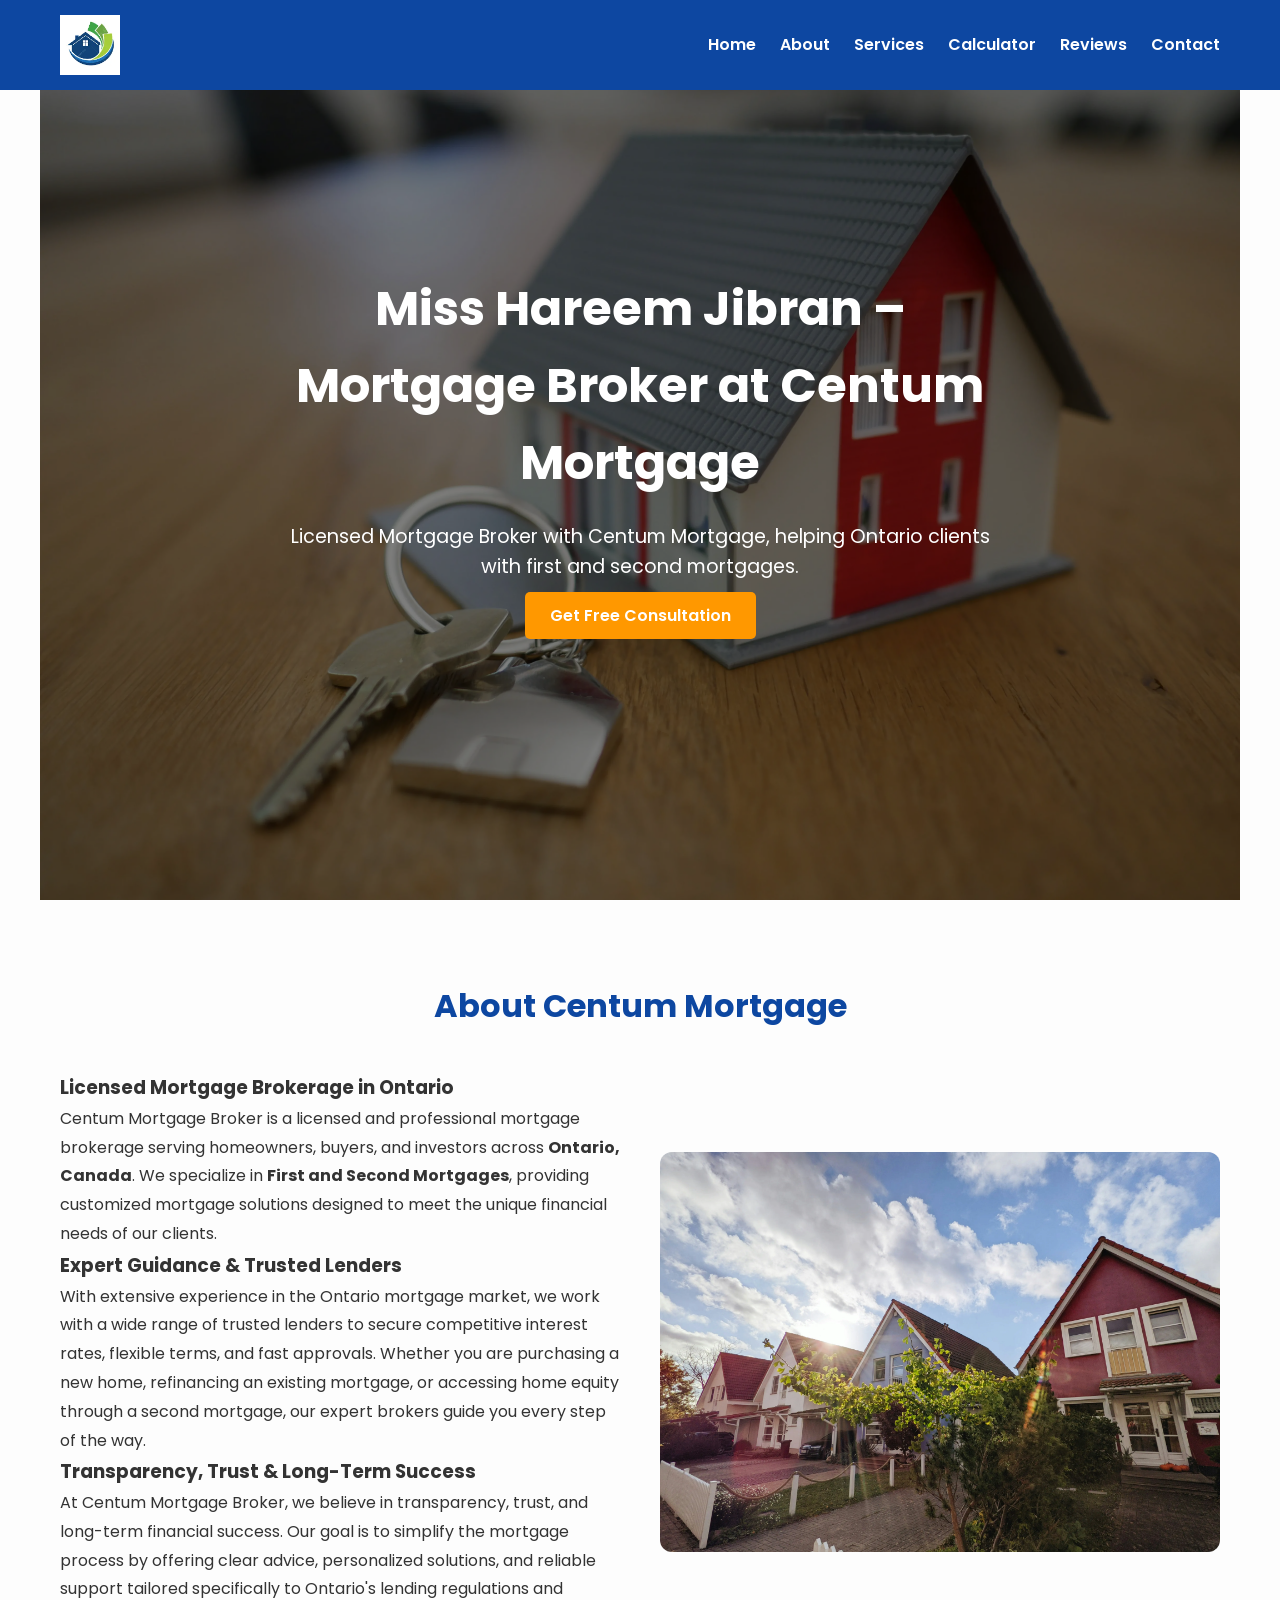
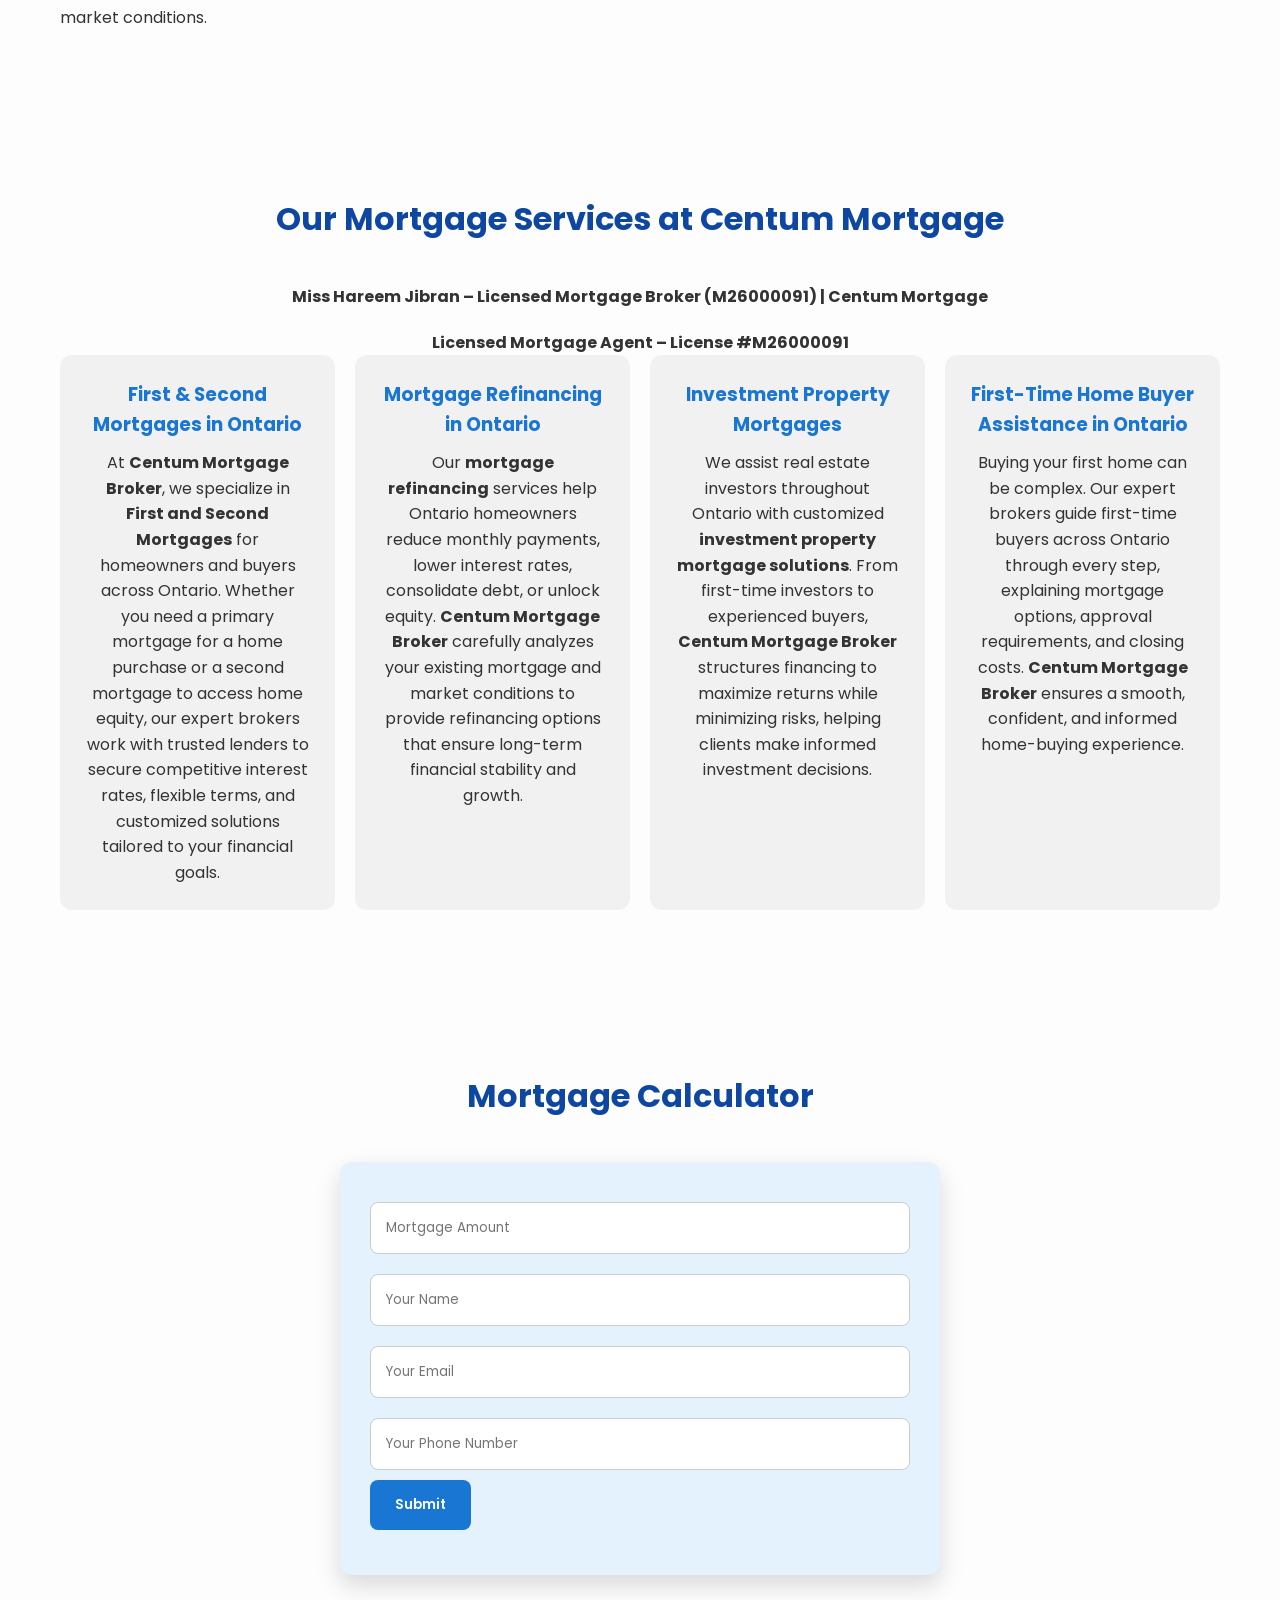
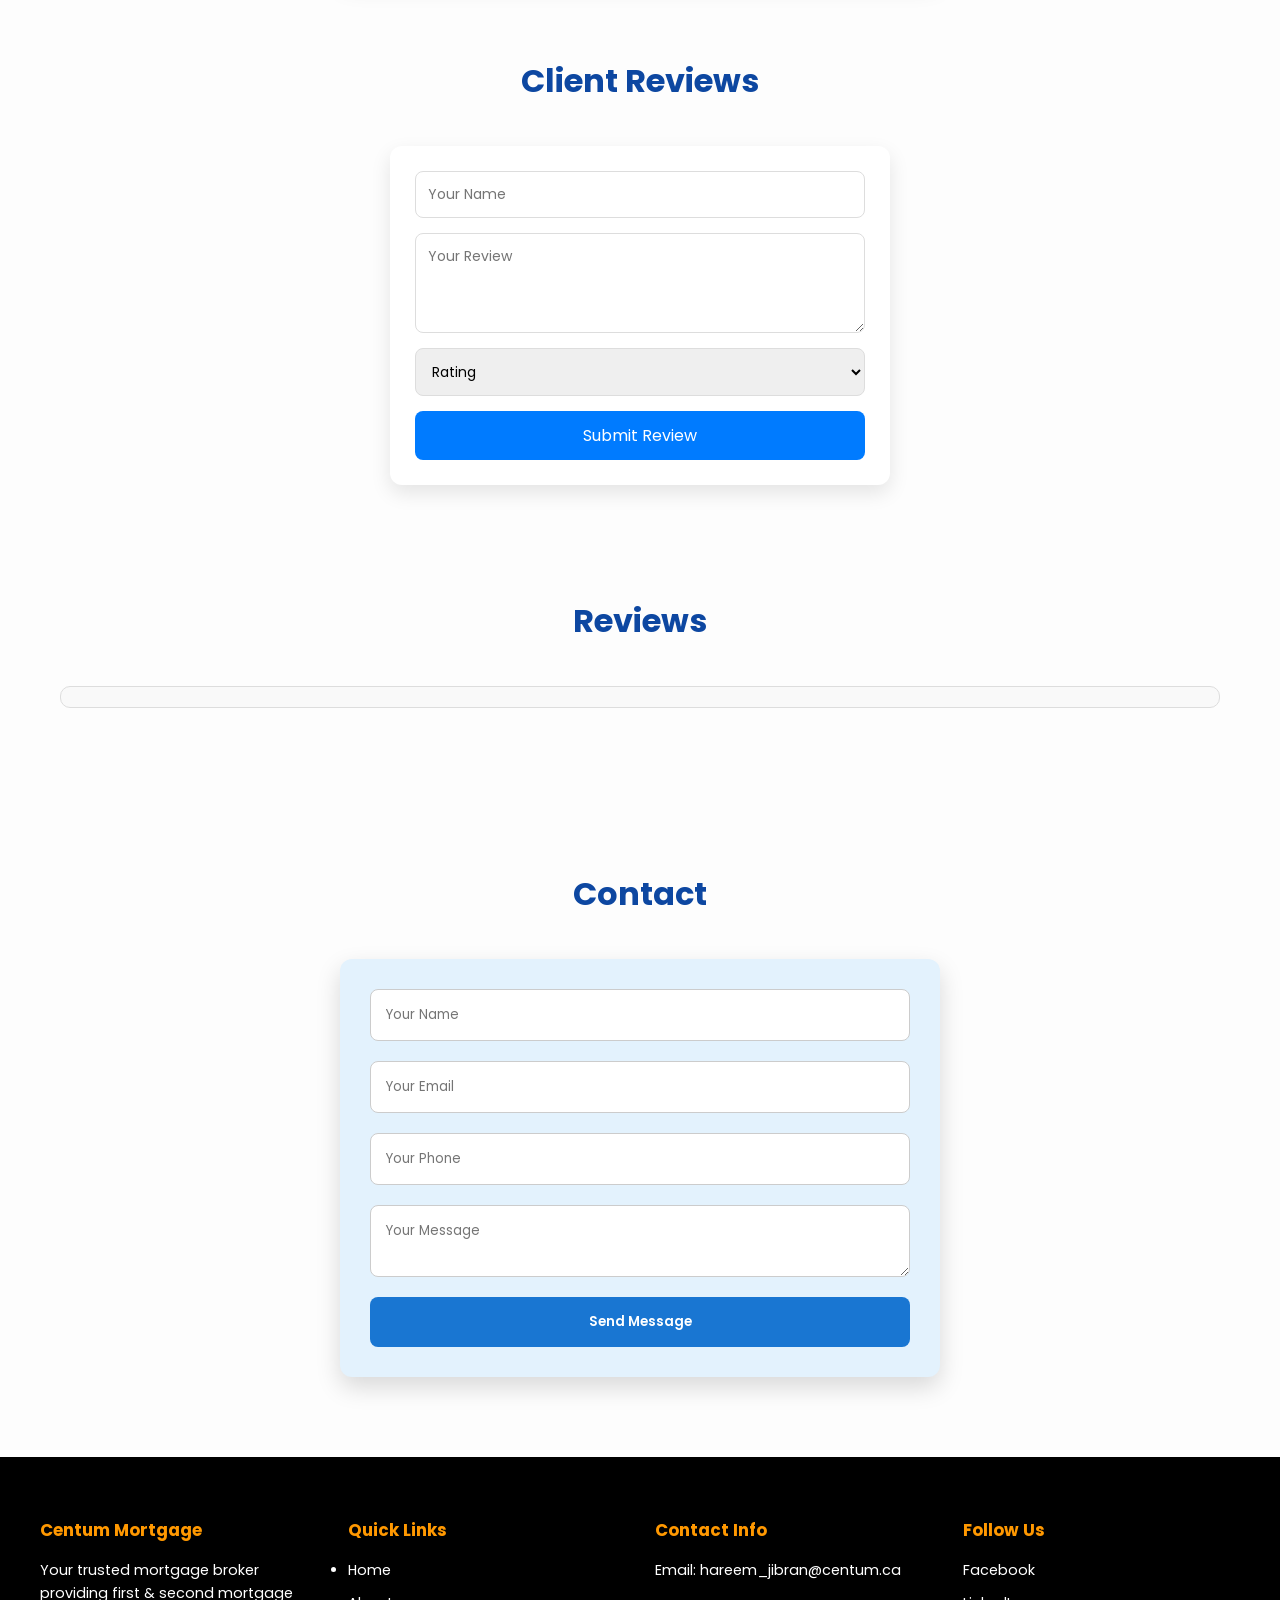
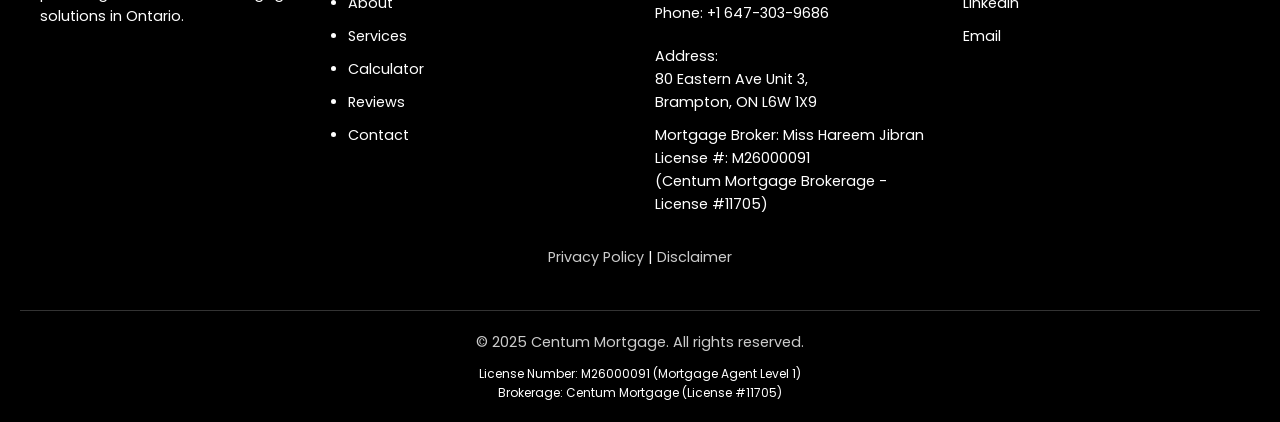
<file: index.html>
<!DOCTYPE html>
  <html lang="en-CA">
<head>
<meta charset="UTF-8">
<meta name="viewport" content="width=device-width, initial-scale=1.0">
<meta name="referrer" content="strict-origin-when-cross-origin">
<meta name="description" content="Professional mortgage broker website with services, contact form, calculator, and client reviews.">
<meta name="keywords" content="Mortgage broker, First & Second Mortgages, Refinance, Mortgage services, Ontario mortgage broker">
<meta property="og:title" content="Ontario Mortgage Broker | First & Second Mortgages">
<meta property="og:description" content="Licensed mortgage broker helping Ontario clients with first & second mortgages.">
<meta property="og:image" content="https://ontariomortgagebrokerca.ca/images/ontario-mortgage-broker-hero.webp">
<meta property="og:url" content="https://ontariomortgagebrokerca.ca/">
<meta property="og:type" content="website">
<meta name="robots" content="index, follow">

<title>Ontario-Mortgage Broker | First & Second Mortgages</title>
<link rel="canonical" href="https://ontariomortgagebrokerca.ca/">
<link rel="preload" as="image" href="images/ontario-mortgage-broker-hero.webp">
<link href="https://fonts.googleapis.com/css2?family=Poppins:wght@400;600&display=swap" rel="stylesheet">
<link rel="stylesheet" href="css/style.css">
 <!-- SCHEMA MARKUP (SEO) -->

<script type="application/ld+json">
{
  "@context": "https://schema.org",
  "@type": "MortgageBroker",
  "name": "Miss Hareem Jibran Mortgage Broker",
  "url": "https://ontariomortgagebrokerca.ca",
  "logo": "https://ontariomortgagebrokerca.ca/ontario-mortgage-broker-logo.webp",
  "telephone": "+1-647-303-9686",
  "affiliation": {
    "@type": "Organization",
    "name": "Centum Mortgage"
  },
  "address": {
    "@type": "PostalAddress",
    "streetAddress": "80 Eastern Ave Unit 3",
    "addressLocality": "Brampton",
    "addressRegion": "ON",
    "postalCode": "L6W 1X9",
    "addressCountry": "CA"
  },
  "areaServed": {
    "@type": "AdministrativeArea",
    "name": "Ontario, Canada"
  },
  "serviceProvided": [
    "First Mortgages",
    "Second Mortgages",
    "Mortgage Refinancing",
    "Investment Property Mortgages"
  ],
  "sameAs": [
    "https://www.facebook.com/",
    "https://www.linkedin.com/"
  ]
}
</script>






<!-- Google tag (gtag.js) -->
<script async src="https://www.googletagmanager.com/gtag/js?id=AW-18062397955"></script>

<script>
  window.dataLayer = window.dataLayer || [];
  function gtag(){dataLayer.push(arguments);}
  gtag('js', new Date());

  gtag('config', 'AW-18062397955');
</script>




</head>
<body>

<!-- Header -->
<header>
<div class="container">
<div class="logo">
  <!-- <img src="logo.png" alt="MortgagePro Logo" style="height:50px;"> -->
   <img 
  src="images/ontario-mortgage-broker-logo.webp"
  alt="Ontario Mortgage Broker logo – licensed mortgage brokerage in Ontario Canada"
  loading="lazy"
  width="60"
  height="60"
>

</div>
<nav>
<a href="#hero">Home</a>
<a href="#about">About</a>
<a href="#services">Services</a>
<a href="#calculator">Calculator</a>
<a href="#reviews">Reviews</a>
<a href="#contact">Contact</a>
</nav>
</div>
</header>

<!-- Hero Section -->

<section class="hero" id="hero">
  <img src="images/ontario-mortgage-broker-hero.webp" alt="Ontario mortgage broker helping clients with first and second mortgages in Brampton" class="hero-img" loading="eager">
  <div class="hero-content">
  <h1>Miss Hareem Jibran – Mortgage Broker at Centum Mortgage</h1>
  <p>Licensed Mortgage Broker with Centum Mortgage, helping Ontario clients with first and second mortgages.</p>
  <a href="#contact" class="cta">Get Free Consultation</a>
</div>

</section>


<!-- About -->
<section id="about">
  <h2>About Centum Mortgage</h2>
  <div class="about">
    <div class="text">
      <h3>Licensed Mortgage Brokerage in Ontario</h3>
      <p>
        Centum Mortgage Broker is a licensed and professional mortgage brokerage serving homeowners,
        buyers, and investors across <strong>Ontario, Canada</strong>.
        We specialize in <strong>First and Second Mortgages</strong>, providing customized
        mortgage solutions designed to meet the unique financial needs of our clients.
      </p>

      <h3>Expert Guidance & Trusted Lenders</h3>
      <p>
        With extensive experience in the Ontario mortgage market, we work with a wide range
        of trusted lenders to secure competitive interest rates, flexible terms, and fast approvals.
        Whether you are purchasing a new home, refinancing an existing mortgage, or accessing
        home equity through a second mortgage, our expert brokers guide you every step of the way.
      </p>

      <h3>Transparency, Trust & Long-Term Success</h3>
      <p>
        At Centum Mortgage Broker, we believe in transparency, trust, and long-term financial success.
        Our goal is to simplify the mortgage process by offering clear advice, personalized
        solutions, and reliable support tailored specifically to Ontario's lending regulations
        and market conditions.
      </p>
    </div>
    <!-- <img src="image2.jpg" alt="About Ontario Mortgage Broker"> -->
     <img 
  src="images/ontario-mortgage-broker-about.webp"
  alt="Ontario mortgage broker providing first and second mortgages in Ontario"
  loading="lazy"
  width="1400"
  height="800"
>

  </div>
</section>


<!-- Services -->
<section id="services">
  <h2>Our Mortgage Services at Centum Mortgage</h2>

<p style="text-align:center; font-weight:bold; margin-bottom:20px;">
Miss Hareem Jibran – Licensed Mortgage Broker (M26000091) | Centum Mortgage
</p>


<p style="text-align:center; font-weight:bold;">
  Licensed Mortgage Agent – License #M26000091
</p>

  <div class="services">

    <div class="service-card">
      <h3>First & Second Mortgages in Ontario</h3>
      <p>
        At <strong>Centum Mortgage Broker</strong>, we specialize in <strong>First and Second Mortgages</strong> for homeowners and buyers across Ontario. 
        Whether you need a primary mortgage for a home purchase or a second mortgage to access home equity, our expert brokers work with trusted lenders 
        to secure competitive interest rates, flexible terms, and customized solutions tailored to your financial goals.
      </p>
    </div>

    <div class="service-card">
      <h3>Mortgage Refinancing in Ontario</h3>
      <p>
        Our <strong>mortgage refinancing</strong> services help Ontario homeowners reduce monthly payments, lower interest rates, consolidate debt, 
        or unlock equity. <strong>Centum Mortgage Broker</strong> carefully analyzes your existing mortgage and market conditions to provide 
        refinancing options that ensure long-term financial stability and growth.
      </p>
    </div>

    <div class="service-card">
      <h3>Investment Property Mortgages</h3>
      <p>
        We assist real estate investors throughout Ontario with customized <strong>investment property mortgage solutions</strong>. 
        From first-time investors to experienced buyers, <strong>Centum Mortgage Broker</strong> structures financing to maximize returns 
        while minimizing risks, helping clients make informed investment decisions.
      </p>
    </div>

    <div class="service-card">
      <h3>First-Time Home Buyer Assistance in Ontario</h3>
      <p>
        Buying your first home can be complex. Our expert brokers guide first-time buyers across Ontario through every step, 
        explaining mortgage options, approval requirements, and closing costs. <strong>Centum Mortgage Broker</strong> ensures a smooth, 
        confident, and informed home-buying experience.
      </p>
    </div>

  </div>
</section>

<!--Calculater -->
<section id="calculator">
  <h2>Mortgage Calculator</h2>
  <div class="calculator">

    <input type="number" id="loanAmount" placeholder="Mortgage Amount" required>
    <input type="text" id="userName" placeholder="Your Name" required>
    <input type="email" id="userEmail" placeholder="Your Email" required>
    <input type="tel" id="userPhone" placeholder="Your Phone Number" required>

    <!-- <button onclick="submitCalculator()">Submit</button> -->
     <button type="button" onclick="submitCalculator()">Submit</button>

    <div class="result" id="calcResult"></div>

  </div>
</section>




<!-- Reviews -->


  <h2>Client Reviews</h2>

<form id="reviewForm">

  <input type="text" id="name" placeholder="Your Name" required>
  <textarea id="review" placeholder="Your Review" required></textarea>

  <select id="rating" required>
    <option value="">Rating</option>
    <option value="5">5 Stars</option>
    <option value="4">4 Stars</option>
    <option value="3">3 Stars</option>
    <option value="2">2 Stars</option>
    <option value="1">1 Star</option>
  </select>

  <button type="submit">Submit Review</button>
</form>



<section id="reviews">
  <h2>Reviews</h2>
  <div class="reviews" id="reviewsContainer">
    <!-- Reviews from Google Sheet will appear here dynamically -->
  </div>
</section>

<!-- Contact -->

<section class="contact">
  <h2>Contact</h2>
  <form
    id="contact"
    class="contact-form"
    method="post"
    action="https://script.google.com/macros/s/AKfycbwocjlpafwAWvW-2E9Jzx6BpJIvDuekmF6gYdaGGW4zWkZSieaYD0eT8b5WTjDdlbm_/exec">

    <input type="text" name="name" placeholder="Your Name" required>
    <input type="email" name="email" placeholder="Your Email" required>
    <input type="tel" name="phone" placeholder="Your Phone" required>
    <textarea name="message" placeholder="Your Message"></textarea>

    <button type="submit">Send Message</button>
  </form>
</section>



<!-- Footer -->
<footer>
<div class="footer-container">
<div class="footer-col">
<h3>Centum Mortgage</h3>
<p>Your trusted mortgage broker providing first & second mortgage solutions in Ontario.</p>
</div>
<div class="footer-col">
<h3>Quick Links</h3>
<ul>
<li><a href="#hero">Home</a></li>
<li><a href="#about">About</a></li>
<li><a href="#services">Services</a></li>
<li><a href="#calculator">Calculator</a></li>
<li><a href="#reviews">Reviews</a></li>
<li><a href="#contact">Contact</a></li>
</ul>
</div>



<div class="footer-col">
  <h3>Contact Info</h3>
  <p>Email: <a href="mailto:hareem_jibran@centum.ca">hareem_jibran@centum.ca</a></p>
  <p>Phone: <a href="tel:+16473039686">+1 647-303-9686</a></p>
  <p>
    Address:<br>
    80 Eastern Ave Unit 3,<br>
    Brampton, ON L6W 1X9
  </p>
  <!-- <p>Mortgage Broker: Miss Hareem Jibran<br>(Centum Mortgage)</p> -->
   <p>
  Mortgage Broker: Miss Hareem Jibran <br>
  License #: M26000091 <br>
  (Centum Mortgage Brokerage - License #11705)
</p>
</div>

<div class="footer-col">
<h3>Follow Us</h3>
<a href="https://facebook.com" target="_blank">Facebook</a><br>
<a href="https://linkedin.com" target="_blank">LinkedIn</a><br>
<a href="mailto:hareem_jibran@centum.ca">Email</a>

</div>
</div>
<div class="footer-legal">
  <p>
    <a href="privacy-policy.html">Privacy Policy</a> |
    <a href="disclaimer.html">Disclaimer</a>
  </p>
</div>

<div class="footer-bottom">
<p>© 2025 Centum Mortgage. All rights reserved.</p>
</div>

<!-- <p style="font-size:12px; text-align:center; margin-top:10px;">
License Number: M26000091 | Centum Mortgage Brokerage License #11705
</p> -->

<p style="font-size:12px; text-align:center; margin-top:10px;">
  License Number: M26000091 (Mortgage Agent Level 1) <br>
  Brokerage: Centum Mortgage (License #11705)
</p>
</footer>



<!-- Script -->

<script>
// Header scroll effect
window.addEventListener('scroll', () => {
document.querySelector('header').classList.toggle('scrolled', window.scrollY > 50);
});


</script>


<script>
function submitCalculator() {

  const loan = document.getElementById('loanAmount').value.trim();
  const name = document.getElementById('userName').value.trim();
  const email = document.getElementById('userEmail').value.trim();
  const phone = document.getElementById('userPhone').value.trim();

  if (loan === "" || name === "" || email === "" || phone === "") {
    alert("Please fill all fields");
    return;
  }

  document.getElementById('calcResult').innerText =
    "Thank you! Your information has been submitted.";

  fetch("https://script.google.com/macros/s/AKfycbwtEr0Hlg1XLJPN4onpiX2AJ2Kz67mdaRW6V-P7Z06qwp-YtGSgO6yAcswkgmjBA7VI/exec", {
    method: "POST",
    headers: { "Content-Type": "application/x-www-form-urlencoded" },
    body:
      "loan=" + encodeURIComponent(loan) +
      "&name=" + encodeURIComponent(name) +
      "&email=" + encodeURIComponent(email) +
      "&phone=" + encodeURIComponent(phone)
  });

  // Clear fields
  document.getElementById('loanAmount').value = "";
  document.getElementById('userName').value = "";
  document.getElementById('userEmail').value = "";
  document.getElementById('userPhone').value = "";
}
</script>

<!-- <script>
const sheetURL = "https://docs.google.com/spreadsheets/d/e/2PACX-1vT3NXBOKtOuxaKT1Jug_YqQty90-bs3SLeryWjiobzXx_eLWZ3nd1yGoVfOP8EgRDvI3JFUOSgfd9-b/pub?output=csv";

fetch(sheetURL)
  .then(res => res.text())
  .then(data => {
    const rows = data.split("\n");
    const container = document.getElementById("reviewsContainer");

    for(let i=1; i<rows.length; i++){
      const cols = rows[i].split(",");

      if(cols.length < 4) continue; // skip incomplete rows

      const stars = "⭐".repeat(cols[2]); // Rating column

      const card = document.createElement("div");
      card.className = "review-card";

      card.innerHTML = `
        <div class="stars">${stars}</div>
        <p>"${cols[1]}"</p>
        <h4>${cols[0]}</h4>
        <span>${cols[3]}</span>
      `;

      container.appendChild(card);
    }
  });
</script> -->








<script>

const sheetURL = "https://docs.google.com/spreadsheets/d/e/2PACX-1vT3NXBOKtOuxaKT1Jug_YqQty90-bs3SLeryWjiobzXx_eLWZ3nd1yGoVfOP8EgRDvI3JFUOSgfd9-b/pub?output=csv";

fetch(sheetURL + "&t=" + new Date().getTime())
  .then(res => res.text())
  .then(data => {

     console.log(data);

    const rows = data.split("\n");
    const container = document.getElementById("reviewsContainer");

    container.innerHTML = "";

    for(let i = rows.length - 1; i > 0; i--) {
      const cols = rows[i].split(/,(?=(?:(?:[^"]*"){2})*[^"]*$)/);

      if(cols.length < 4) continue;

      const stars = "⭐".repeat(parseInt(cols[2]));

      const card = document.createElement("div");
      card.className = "review-card";

      card.innerHTML = `
        <div class="stars">${stars}</div>
        <p>"${cols[1]}"</p>
        <h4>${cols[0]}</h4>
        <span>${cols[3]}</span>
      `;

      container.appendChild(card);
    }
  });




</script>








<script>
document.getElementById("reviewForm").addEventListener("submit", function(e) {
  e.preventDefault();

  const data = new URLSearchParams();
  data.append("name", document.getElementById("name").value);
  data.append("review", document.getElementById("review").value);
  data.append("rating", document.getElementById("rating").value);

   fetch("https://script.google.com/macros/s/AKfycbzJqfX7tYnBmqkLzo6e_lqCSawXb_xY9ArBwvRn5qye9cZ7_t2mU6JudkzwcqZOMjUq/exec", {
    method: "POST",
    body: data
  })
  .then(res => res.text())
  .then(response => {
    alert("Review submitted successfully!");
  });
});
</script>
</body>
</html>
</file>
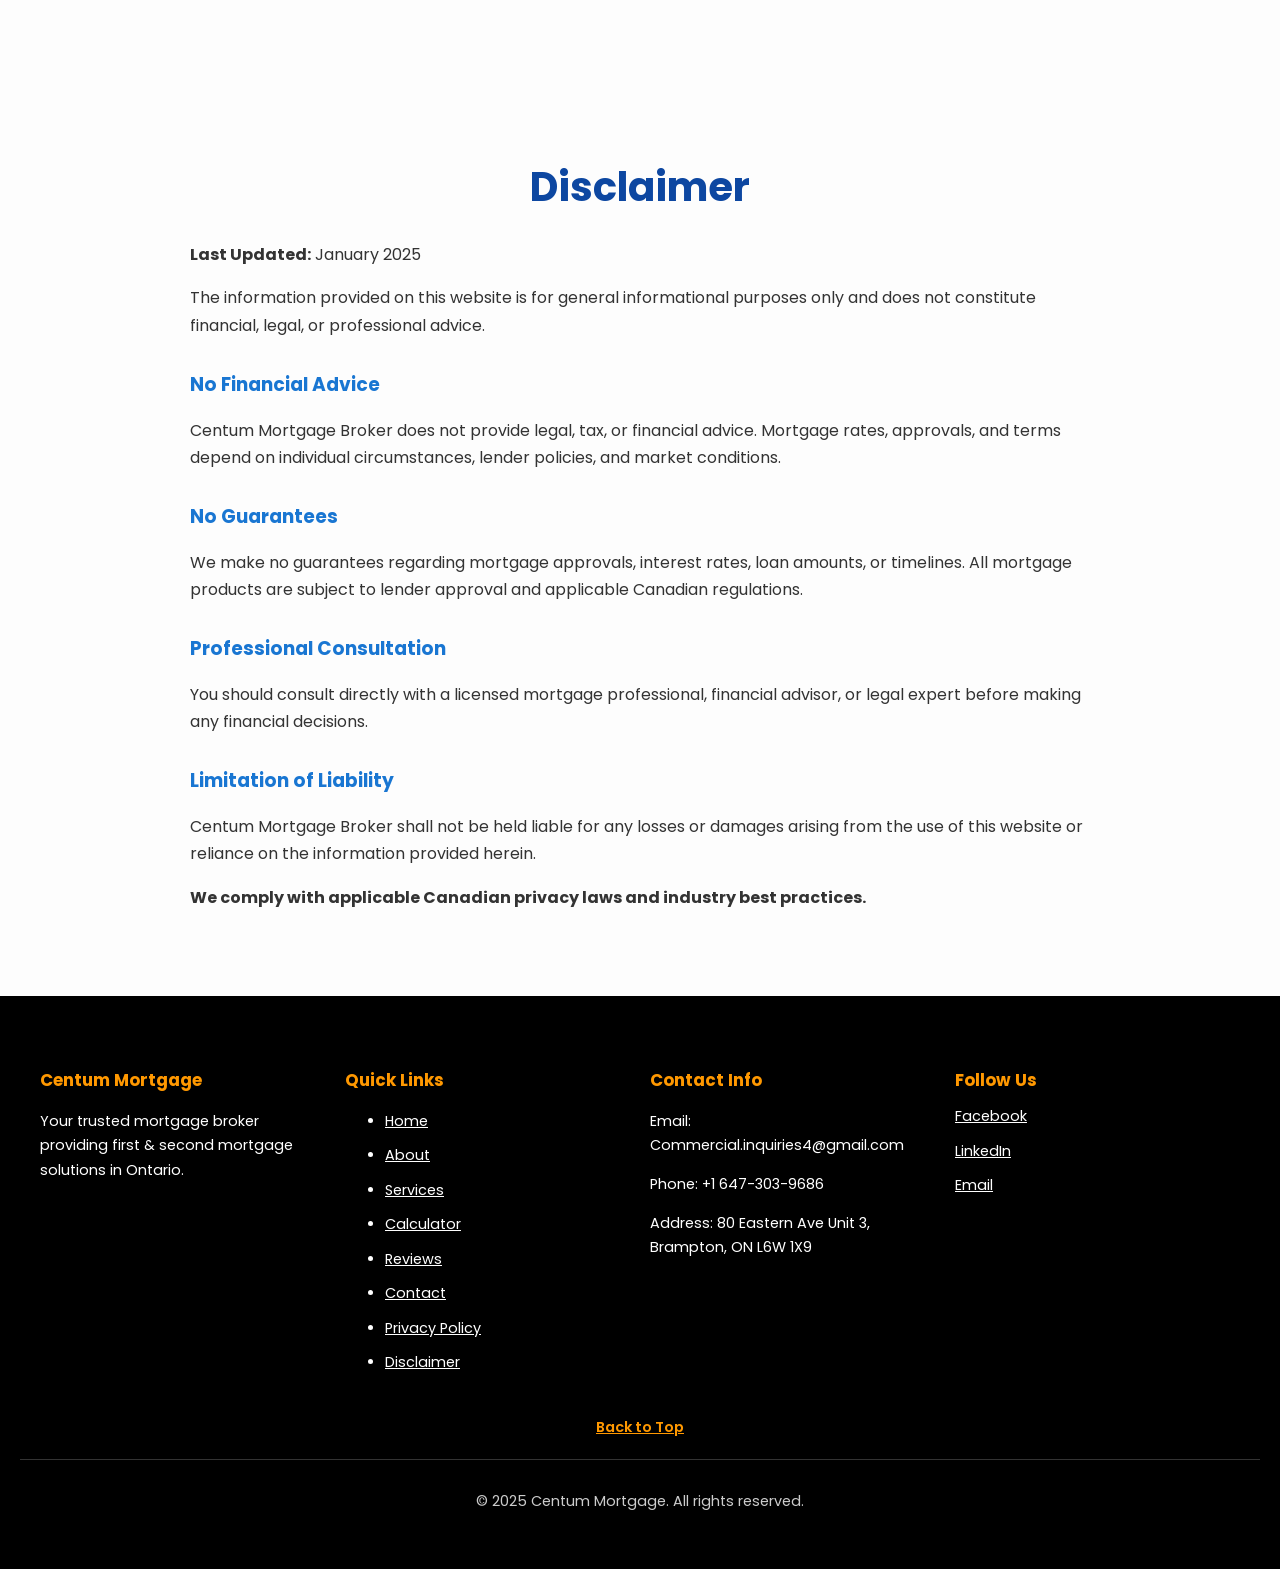
<file: disclaimer.html>
<!DOCTYPE html>
<!-- <html lang="en"> -->
  <html lang="en-CA">
<head>
<meta charset="UTF-8">
<meta http-equiv="X-UA-Compatible" content="IE=edge">
<meta name="referrer" content="strict-origin-when-cross-origin">
<link rel="canonical" href="https://ontariomortgagebrokerca.ca/disclaimer.html">
<meta name="viewport" content="width=device-width, initial-scale=1.0">
<meta name="description" content="Disclaimer of Ontario Mortgage Broker – Informational purposes only, not financial or legal advice.">
<meta name="keywords" content="Disclaimer, Mortgage Broker Ontario, Financial Advice, First & Second Mortgages">
<meta name="robots" content="index, follow">

<title>Disclaimer | Ontario Mortgage Broker</title>
<link rel="canonical" href="https://ontario-mortgagebroker.ca/disclaimer.html">

<link href="https://fonts.googleapis.com/css2?family=Poppins:wght@400;600&display=swap" rel="stylesheet">
<style>
  body { font-family: 'Poppins', sans-serif; margin:0; padding:0; background:#fdfdfd; color:#333; line-height:1.7; }
  section { max-width:900px; margin:100px auto 50px; padding:20px; }
  h1 { font-size:2.5rem; color:#0d47a1; margin-bottom:20px; text-align:center; }
  h3 { color:#1976d2; margin-top:30px; margin-bottom:10px; }
  p { margin-bottom:15px; }
  footer { background:#000; color:#fff; padding:40px 20px; font-size:0.9rem; }
  .footer-container { display:flex; flex-wrap:wrap; gap:20px; max-width:1200px; margin:auto; justify-content:space-between; }
  .footer-col { flex:1 1 200px; }
  .footer-col h3 { margin-bottom:10px; color:#ff9800; }
  .footer-col p, .footer-col ul, .footer-col a { margin-bottom:10px; color:#fff; }
  .footer-col a { display:inline-block; transition:0.3s; }
  .footer-col a:hover { color:#ff9800; text-decoration:underline; }
  .footer-bottom { text-align:center; margin-top:20px; border-top:1px solid #333; padding-top:15px; color:#ccc; }
  @media(max-width:768px){ .footer-container { flex-direction:column; gap:15px; } }
</style>
</head>
<body id="top">

<section>
  <h1>Disclaimer</h1>
  <p><strong>Last Updated:</strong> January 2025</p>

  <p>
    The information provided on this website is for general informational purposes only
    and does not constitute financial, legal, or professional advice.
  </p>

  <h3>No Financial Advice</h3>
  <p>
    Centum Mortgage Broker does not provide legal, tax, or financial advice.
    Mortgage rates, approvals, and terms depend on individual circumstances,
    lender policies, and market conditions.
  </p>

  <h3>No Guarantees</h3>
  <p>
    We make no guarantees regarding mortgage approvals, interest rates, loan amounts,
    or timelines. All mortgage products are subject to lender approval and applicable
    Canadian regulations.
  </p>

  <h3>Professional Consultation</h3>
  <p>
    You should consult directly with a licensed mortgage professional, financial advisor,
    or legal expert before making any financial decisions.
  </p>

  <h3>Limitation of Liability</h3>
  <p>
    Centum Mortgage Broker shall not be held liable for any losses or damages arising
    from the use of this website or reliance on the information provided herein.
  </p>

  <p><strong>
    We comply with applicable Canadian privacy laws and industry best practices.
  </strong></p>
</section>


<!-- Footer (Same as Privacy Policy) -->
<footer>
  <div class="footer-container">
    <div class="footer-col">
      <h3>Centum Mortgage</h3>
      <p>Your trusted mortgage broker providing first & second mortgage solutions in Ontario.</p>
    </div>
    <div class="footer-col">
      <h3>Quick Links</h3>
      <ul>
        <li><a href="index.html#hero">Home</a></li>
        <li><a href="index.html#about">About</a></li>
        <li><a href="index.html#services">Services</a></li>
        <li><a href="index.html#calculator">Calculator</a></li>
        <li><a href="index.html#reviews">Reviews</a></li>
        <li><a href="index.html#contact">Contact</a></li>
        <li><a href="privacy-policy.html">Privacy Policy</a></li>
        <li><a href="disclaimer.html">Disclaimer</a></li>
      </ul>
    </div>
    <div class="footer-col">
      <h3>Contact Info</h3>
      <p>Email: Commercial.inquiries4@gmail.com</p>
      <p>Phone: +1 647-303-9686</p>
      <p>Address: 80 Eastern Ave Unit 3, Brampton, ON L6W 1X9</p>
    </div>
    <div class="footer-col">
      <h3>Follow Us</h3>
      <a href="https://facebook.com" target="_blank">Facebook</a><br>
      <a href="https://linkedin.com" target="_blank">LinkedIn</a><br>
       <a href="mailto:Commercial.inquiries4@gmail.com">Email</a>

    </div>
  </div>
  <div style="text-align:center; margin-top:20px;">
    <a href="#top" style="color:#ff9800; font-weight:600; text-decoration:underline;">Back to Top</a>
  </div>
  <div class="footer-bottom">
    <p>© 2025 Centum Mortgage. All rights reserved.</p>

  </div>
</footer>

</body>
</html>
</file>
<file: css/style.css>
/* Reset & Body */
* { margin:0; padding:0; box-sizing:border-box; font-family:'Poppins',sans-serif; }
body { line-height:1.6; color:#333; scroll-behavior:smooth; background:#fdfdfd; }
a { text-decoration:none; color:inherit; }
img { display:block; max-width:100%; height:auto; }

/* Header */
header { background:#0d47a1; color:#fff; padding:15px 0; position:fixed; width:100%; top:0; z-index:1000; transition:0.3s; }
header.scrolled { background:#0b3a8b; }
header .container { display:flex; justify-content:space-between; align-items:center; max-width:1200px; margin:auto; padding:0 20px; }
header nav a { margin-left:20px; font-weight:600; transition:0.3s; }
header nav a:hover { text-decoration:underline; color:#ff9800; }

/* Hero Section */
/* .hero { display:flex; flex-direction:column; justify-content:center; align-items:center; text-align:center; height:100vh; background:url('ontario-mortgage-broker-hero.webp') no-repeat center center/cover; color:#fff; position:relative; width:100vw; } */
.hero{position:relative;height:100vh;width:100vw;display:flex;justify-content:center;align-items:center;text-align:center;overflow:hidden;color:#fff}.hero-img{position:absolute;inset:0;width:100%;height:100%;object-fit:cover;z-index:-2}.hero::after{content:"";position:absolute;inset:0;background:rgba(0,0,0,.5);z-index:-1}.hero-content{position:relative;z-index:1;max-width:700px;animation:fadeIn 1s ease forwards;opacity:0}.hero h1{font-size:3rem;margin-bottom:20px}.hero p{font-size:1.2rem;margin-bottom:20px}.hero .cta{padding:12px 25px;background:#ff9800;color:#fff;font-weight:600;border-radius:5px;transition:.3s}.hero .cta:hover{transform:scale(1.05)}@keyframes fadeIn{0%{opacity:0;transform:translateY(20px)}100%{opacity:1;transform:translateY(0)}}
.hero::after { content:""; position:absolute; top:0; left:0; width:100%; height:100%; background:rgba(0,0,0,0.5); }
.hero-content { position:relative; z-index:1; max-width:700px; animation:fadeIn 1s ease forwards; opacity:0; }
.hero h1 { font-size:3rem; margin-bottom:20px; }
.hero p { font-size:1.2rem; margin-bottom:20px; }
.hero .cta { padding:12px 25px; background:#ff9800; color:#fff; font-weight:600; border-radius:5px; transition:0.3s; }
.hero .cta:hover { transform:scale(1.05); }

/* Keyframes */
@keyframes fadeIn {0%{opacity:0;transform:translateY(20px);}100%{opacity:1;transform:translateY(0);}}

/* Sections */
section { padding:80px 20px; max-width:1200px; margin:auto; }
h2 { text-align:center; margin-bottom:40px; font-size:2rem; color:#0d47a1; }

/* About Section */
.about { 
  display:flex; 
  flex-wrap:wrap; 
  align-items:center; 
  gap:20px; 
  justify-content:space-between; 
}
.about .text { 
  flex:1; 
  font-size:1rem; 
  line-height:1.8; 
  order:1; 
  padding-right:20px; 
}
.about img { 
  flex:1; 
  border-radius:12px; 
  transition:transform 0.5s; 
  order:2; 
  max-width:100%; 
  max-height:400px; 
  object-fit:cover; 
}
.about img:hover { transform:scale(1.05) rotate(1deg); }

/* Services */
.services { display:grid; grid-template-columns:repeat(auto-fit,minmax(250px,1fr)); gap:20px; }
.service-card { background:#f1f1f1; padding:25px; border-radius:12px; text-align:center; transition: transform 0.3s, box-shadow 0.3s; }
.service-card:hover { transform:translateY(-10px); box-shadow:0 10px 25px rgba(0,0,0,0.2); }
.service-card h3 { margin-bottom:10px; color:#1976d2; }

/* Calculator */
.calculator { max-width:600px; margin:auto; background:#e3f2fd; padding:30px; border-radius:12px; box-shadow:0 10px 25px rgba(0,0,0,0.15); transition:transform 0.3s; }
.calculator:hover { transform:translateY(-5px); }
.calculator input { width:100%; padding:15px; margin:10px 0; border-radius:8px; border:1px solid #ccc; transition:0.3s; }
.calculator input:focus { border-color:#1976d2; box-shadow:0 0 10px rgba(25,118,210,0.3); }
.calculator button { padding:15px 25px; background:#1976d2; color:#fff; border:none; border-radius:8px; cursor:pointer; font-weight:600; transition:0.3s; }
.calculator button:hover { background:#0d47a1; transform:scale(1.05); }
.calculator .result { margin-top:15px; font-weight:600; font-size:1.1rem; }



#reviewsContainer {
  max-height: 400px;       /* aap height adjust kar sakte ho */
  overflow-y: auto;        /* vertical scroll enable kare */
  padding: 10px;
  border: 1px solid #ddd;
  border-radius: 10px;
  background: #f9f9f9;
}



/* Review Form Styling */
#reviewForm {
  max-width: 500px;
  margin: 30px auto;
  padding: 25px;
  background: #ffffff;
  border-radius: 12px;
  box-shadow: 0 8px 20px rgba(0,0,0,0.1);
  display: flex;
  flex-direction: column;
  gap: 15px;
}

/* Inputs & textarea */
#reviewForm input,
#reviewForm textarea,
#reviewForm select {
  width: 100%;
  padding: 12px;
  border: 1px solid #ddd;
  border-radius: 8px;
  font-size: 14px;
  font-family: 'Poppins', sans-serif;
  transition: 0.3s;
}

/* Focus effect */
#reviewForm input:focus,
#reviewForm textarea:focus,
#reviewForm select:focus {
  border-color: #007BFF;
  outline: none;
  box-shadow: 0 0 5px rgba(0,123,255,0.3);
}

/* Textarea height */
#reviewForm textarea {
  min-height: 100px;
  resize: vertical;
}

/* Button */
#reviewForm button {
  background: #007BFF;
  color: white;
  border: none;
  padding: 12px;
  font-size: 16px;
  border-radius: 8px;
  cursor: pointer;
  transition: 0.3s;
}

/* Button hover */
#reviewForm button:hover {
  background: #0056b3;
}

/* Mobile responsive */
@media (max-width: 600px) {
  #reviewForm {
    padding: 15px;
  }
}





.reviews{
  display:grid;
  grid-template-columns:repeat(auto-fit, minmax(250px,1fr));
  gap:20px;
  margin-top:30px;
}

.review-card{
  background:#fff;
  padding:25px;
  border-radius:12px;
  box-shadow:0 5px 15px rgba(0,0,0,0.1);
  transition: transform 0.3s ease;
}

.review-card:hover{
  transform: translateY(-5px);
}

.review-card .stars{
  color:#f4b400;
  margin-bottom:10px;
}

.review-card p{
  font-style:italic;
  margin-bottom:15px;
}

.review-card h4{
  color:#333;
  margin-bottom:5px;
}

.review-card span{
  font-size:13px;
  color:#777;
}





/* Contact Form */
 .contact form { max-width:600px; margin:auto; display:flex; flex-direction:column; background:#e3f2fd; padding:30px; border-radius:12px; box-shadow:0 10px 25px rgba(0,0,0,0.15); transition:transform 0.3s; }
.contact form:hover { transform:translateY(-5px); }
.contact input, .contact textarea { padding:15px; margin-bottom:20px; border-radius:8px; border:1px solid #ccc; transition:0.3s; }
.contact input:focus, .contact textarea:focus { border-color:#1976d2; box-shadow:0 0 12px rgba(25,118,210,0.3); }
.contact button { padding:15px 25px; background:#1976d2; color:#fff; border:none; border-radius:8px; cursor:pointer; font-weight:600; transition:0.3s; }
.contact button:hover { background:#0d47a1; transform:scale(1.05); } 



/* Footer */
footer { background:#000; color:#fff; padding:60px 20px 20px; font-size:0.9rem; }
.footer-container { display:flex; flex-wrap:wrap; gap:30px; max-width:1200px; margin:auto; justify-content:space-between; }
.footer-col { flex:1 1 200px; }
.footer-col h3 { margin-bottom:15px; color:#ff9800; }
.footer-col p, .footer-col ul, .footer-col a { margin-bottom:10px; color:#fff; }
.footer-col a { display:inline-block; transition:0.3s; }
.footer-col a:hover { color:#ff9800; text-decoration:underline; }
.footer-bottom { text-align:center; margin-top:40px; border-top:1px solid #333; padding-top:20px; color:#ccc; }



.footer-legal {
  text-align: center;
  margin-top: 20px;
}

.footer-legal a {
  color: #ccc;
  font-size: 0.9rem;
  transition: color 0.3s;
}

.footer-legal a:hover {
  color: #ff9800;
  text-decoration: underline;
}

/* Responsive */
@media(max-width:768px){
.hero h1{font-size:2rem;}
.hero p{font-size:1rem;}
.about { flex-direction:column; }
.about .text, .about img { order:initial; padding:0; max-height:none; }
header .container { flex-direction:column; gap:10px; }
}
/* Responsive tweaks for Services section */
@media(max-width:768px){
  .services {
    display: flex;
    flex-direction: column;
    gap: 20px;
  }
  .service-card {
    padding: 20px;
  }
}
</file>
